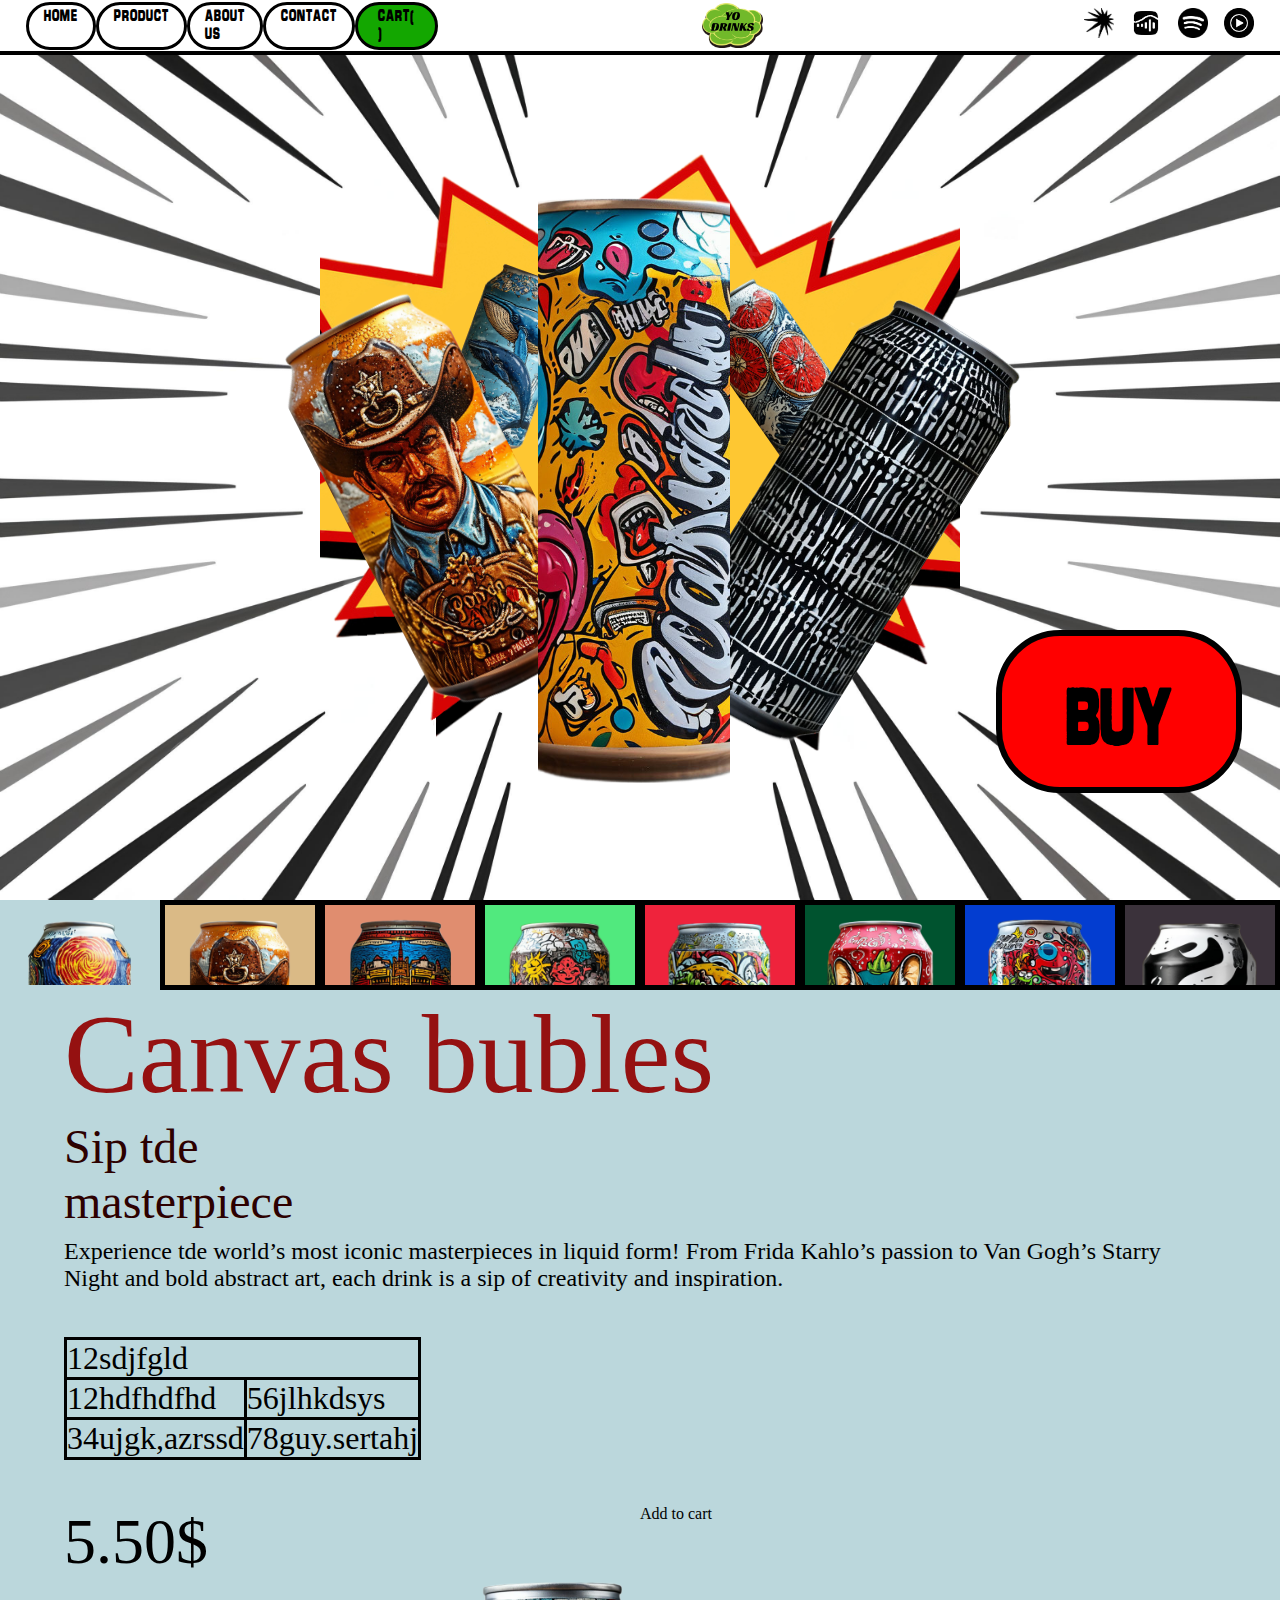
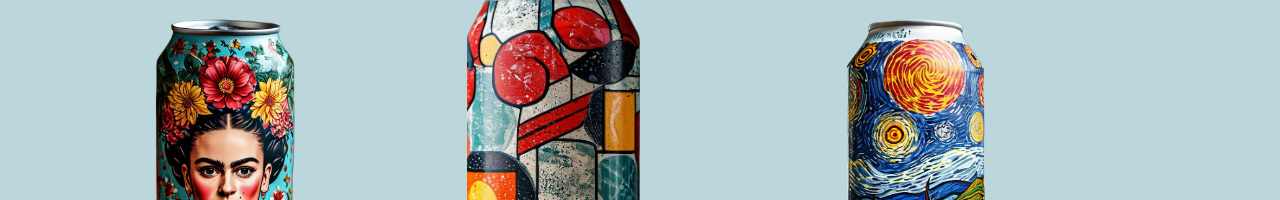
<file: index.html>
<!DOCTYPE html>
<html lang="ru">
<head>
    <meta charset="UTF-8">
    <meta name="viewport" content="width=device-width, initial-scale=1.0">
    <title>Одностраничный лэндинг</title>
    <link rel="stylesheet" href="styles/styles.css">
</head>
<body>
<!-- Navigation -->
<nav class="navbar">
    <div class="navbar-container">
        <div class="menu-items">
            <li class="nav-button"><a href="#">HOME</a></li>
            <li class="nav-button"><a href="#product">PRODUCT</a></li>
            <li class="nav-button"><a href="#">ABOUT US</a></li>
            <li class="nav-button"><a href="#">CONTACT</a></li>
            <li class="cart-button"><a  href="#">CART(
                <span></span>
                )
            </a></li>
        </div>
        <div class="logo">
            <img src="media\Logo1.png">
            </img>
        </div>
        <div class="top-bar-right">
            <ul class="menu vertical medium-horizontal">
                <a class="navbar-item-icon" href="https://music.yandex.ru/artist/8996453"> <img src="icons\yandex-music.png" width="27" > </a>
                <a class="navbar-item-icon" href="https://vk.com/artist/ozu_mtyxnzcwnjeynw"> <img src="icons\VK_Music_Full_Logo (2).png" width="27"></a>
                <a class="navbar-item-icon" href="https://open.spotify.com/artist/4NeKsrLEWMGmd4RbD5xTAP"><img src="icons\Spotify.png" width="27" > </a>
                <a class="navbar-item-icon" href="https://music.youtube.com/channel/UCSpZcGkMwpSpxQisXyns1sQ?si=TWVhRQj5ZHrNOhgM"> <img src="icons\youtube_music.png" width="27" > </a>
            </ul>
        </div>
    </div>
</nav>

    <!-- Экран 1 -->
    <div class="screen1 block-scrolling" id="a1">
        <div class="main">
            <div class="background"><img src="media/background2.jpg"></div>
            <div class="maincans star"></div>
            <div class="maincans maincan"></div>
            <div class="maincans can2"></div>
            <div class="maincans can3"></div>
            <div class="maincans can4"></div>
            <div class="maincans can5"></div>
            <div class="buy">
                <a href="#" class="buttonbuy">
                    <p>BUY</p>
                </a>
            </div>
        </div>
    </div>
    
    <!--  -->

<!-- экран 2-->
    <div class="screen2 block-scrolling" id="a2">
        <p><a name="product"></a></p>
        <section>
            <div class="container">
                <div class="carousel">
                    <input type="radio" name="slides" checked="checked" id="slide-1">
                    <input type="radio" name="slides" id="slide-2">
                    <input type="radio" name="slides" id="slide-3">
                    <input type="radio" name="slides" id="slide-4">
                    <input type="radio" name="slides" id="slide-5">
                    <input type="radio" name="slides" id="slide-6">
                    <input type="radio" name="slides" id="slide-7">
                    <input type="radio" name="slides" id="slide-8">
                    <ul class="carousel__thumbnails">
                        <li>
                            <label for="slide-1"><img src="media/assortipanel1.png" alt=""></label>
                        </li>
                        <li>
                            <label for="slide-2"><img src="media/assortipanel2.png" alt=""></label>
                        </li>
                        <li>
                            <label for="slide-3"><img src="media/assortipanel3.png" alt=""></label>
                        </li>
                        <li>
                            <label for="slide-4"><img src="media/assortipanel4.png" alt=""></label>
                        </li>
                        <li>
                            <label for="slide-5"><img src="media/assortipanel5.png" alt=""></label>
                        </li>
                        <li>
                            <label for="slide-6"><img src="media/assortipanel6.png" alt=""></label>
                        </li>
                        <li>
                            <label for="slide-7"><img src="media/assortipanel7.png" alt=""></label>
                        </li>
                        <li>
                            <label for="slide-8"><img src="media/assortipanel8.png" alt=""></label>
                        </li>
                    </ul>
                    <ul class="carousel__slides">
                        <li class="carousel__slide">
                            <div class="page-1">  
                                <div class="title-1">
                                    <div class="name-1">
                                        <p>Canvas bubles</p>
                                    </div>
                                    <div class="slogan-1">
                                        <p>Sip tde masterpiece</p>
                                    </div>
                                </div>
                                <div class="info">
                                    <div class="specification-1">
                                        <div class="description-1">
                                            <p>Experience tde world’s most iconic masterpieces in liquid form!
                                               From Frida Kahlo’s passion to Van Gogh’s Starry Night and bold 
                                                abstract art, each drink is a sip of creativity and inspiration.</p>
                                        </div>
                                        <div class="composition-1">
                                            <table class="comp-table-1">
                                                <tr>
                                                    <td class="comp-num">12</td>
                                                    <td class="comp-segm">sdjfgld</td>
                                                </tr>
                                                <tr>
                                                    <td class="comp-num">12</td>
                                                    <td class="comp-segm">hdfhdfhd</td>
                                                    <td class="comp-num">56</td>
                                                    <td class="comp-segm">jlhkdsys</td>
                                                </tr>
                                                <tr>
                                                    <td class="comp-num">34</td>
                                                    <td class="comp-segm">ujgk,azrssd</td>
                                                    <td class="comp-num">78</td>
                                                    <td class="comp-segm">guy.sertahj</td>
                                                </tr>
                                            </table>
                                        </div>
                                        <div class="cost-1">
                                            <div class="price">5.50$</div>
                                            <div class="add-to-cart">Add to cart</div>
                                        </div>
                                    </div>
                                    <div class="container-carusel">
                                        <input type="radio" name="slider" id="item-1" checked>
                                        <input type="radio" name="slider" id="item-2">
                                        <input type="radio" name="slider" id="item-3">
                                      <div class="cards">
                                        <label class="card" for="item-1" id="song-1">
                                          <img src='cans\abstract.png' alt="abstract">
                                        </label>
                        
                                        <label class="card" for="item-2" id="song-2">
                                          <img src="cans\VanGoth.png" alt="VanGoth">
                                        </label>
                        
                                        <label class="card" for="item-3" id="song-3">
                                          <img src="cans\FridaKalo.png" alt="FridaKalo">
                                        </label>
                                      </div>
                                    </div>
                                </div>
                            </div>
                        </li>
                        <li class="carousel__slide">
                            <!-- <div class="page-2">  
                                <div class="title-2">
                                    <div class="name-2">
                                        <p>ERAS OF TASTES</p>
                                    </div>
                                    <div class="slogan-2">
                                        <p>Step into history with every sip.</p>
                                    </div>
                                </div>
                                <div class="info">
                                    <div class="specification-2">
                                        <div class="description-2">
                                            <p>"Eras Of Tastes" celebrates iconic times, each 
                                                bottle crafted to embody a bygone era. More than 
                                                a drink - it's a jorney through time in every flavor.</p>
                                        </div>
                                        <div class="composition-2">
                                            <table class="comp-table-2">
                                                <tr>
                                                    <td class="comp-num">12</td>
                                                    <td class="comp-segm">sdjfgld</td>
                                                </tr>
                                                <tr>
                                                    <td class="comp-num">12</td>
                                                    <td class="comp-segm">hdfhdfhd</td>
                                                    <td class="comp-num">56</td>
                                                    <td class="comp-segm">jlhkdsys</td>
                                                </tr>
                                                <tr>
                                                    <td class="comp-num">34</td>
                                                    <td class="comp-segm">ujgk,azrssd</td>
                                                    <td class="comp-num">78</td>
                                                    <td class="comp-segm">guy.sertahj</td>
                                                </tr>
                                            </table>
                                        </div>
                                        <div class="cost-2">
                                            <div class="price">7.50$</div>
                                            <div class="add-to-cart">Add to cart</div>
                                        </div>
                                    </div>
                                    <div class="container-carusel">
                                        <input type="radio" name="slider" id="item-1" checked>
                                        <input type="radio" name="slider" id="item-2">
                                        <input type="radio" name="slider" id="item-3">
                                      <div class="cards">
                                        <label class="card" for="item-1" id="song-1">
                                          <img src='cans\womanXIX.png' alt="abstract">
                                        </label>
                        
                                        <label class="card" for="item-2" id="song-2">
                                          <img src="cans\ManXX.png" alt="VanGoth">
                                        </label>
                        
                                        <label class="card" for="item-3" id="song-3">
                                          <img src="cans\cowboy.png" alt="FridaKalo">
                                        </label>
                                      </div>
                                    </div> 
                                </div>
                            </div>-->
                        </li>
                        <li class="carousel__slide">
                            <!-- <div class="page-1">  
                                <div class="title-1">
                                    <div class="name-1">
                                        <p>Canvas bubles</p>
                                    </div>
                                    <div class="slogan-1">
                                        <p>Sip tde masterpiece</p>
                                    </div>
                                </div>
                                <div class="info-1">
                                    <div class="specification-1">
                                        <div class="description-1">
                                            <p>Experience tde world’s most iconic masterpieces in liquid form!
                                               From Frida Kahlo’s passion to Van Gogh’s Starry Night and bold 
                                                abstract art, each drink is a sip of creativity and inspiration.</p>
                                        </div>
                                        <div class="composition-1">
                                            <table class="comp-table-1">
                                                <tr>
                                                    <td class="comp-num">12</td>
                                                    <td class="comp-segm">sdjfgld</td>
                                                </tr>
                                                <tr>
                                                    <td class="comp-num">12</td>
                                                    <td class="comp-segm">hdfhdfhd</td>
                                                    <td class="comp-num">56</td>
                                                    <td class="comp-segm">jlhkdsys</td>
                                                </tr>
                                                <tr>
                                                    <td class="comp-num">34</td>
                                                    <td class="comp-segm">ujgk,azrssd</td>
                                                    <td class="comp-num">78</td>
                                                    <td class="comp-segm">guy.sertahj</td>
                                                </tr>
                                            </table>
                                        </div>
                                        <div class="cost-1">
                                            <div class="price">5.50$</div>
                                            <div class="add-to-cart">Add to cart</div>
                                        </div>
                                    </div>
                                    <div class="container-carusel">
                                        <input type="radio" name="slider" id="item-1" checked>
                                        <input type="radio" name="slider" id="item-2">
                                        <input type="radio" name="slider" id="item-3">
                                      <div class="cards">
                                        <label class="card" for="item-1" id="song-1">
                                          <img src='cans\abstract.png' alt="abstract">
                                        </label>
                        
                                        <label class="card" for="item-2" id="song-2">
                                          <img src="cans\VanGoth.png" alt="VanGoth">
                                        </label>
                        
                                        <label class="card" for="item-3" id="song-3">
                                          <img src="cans\FridaKalo.png" alt="FridaKalo">
                                        </label>
                                      </div>
                                    </div>
                                </div>
                            </div> -->
                        </li>
                        <li class="carousel__slide">
                            <!-- <div class="page-1">  
                                <div class="title-1">
                                    <div class="name-1">
                                        <p>Canvas bubles</p>
                                    </div>
                                    <div class="slogan-1">
                                        <p>Sip tde masterpiece</p>
                                    </div>
                                </div>
                                <div class="info-1">
                                    <div class="specification-1">
                                        <div class="description-1">
                                            <p>Experience tde world’s most iconic masterpieces in liquid form!
                                               From Frida Kahlo’s passion to Van Gogh’s Starry Night and bold 
                                                abstract art, each drink is a sip of creativity and inspiration.</p>
                                        </div>
                                        <div class="composition-1">
                                            <table class="comp-table-1">
                                                <tr>
                                                    <td class="comp-num">12</td>
                                                    <td class="comp-segm">sdjfgld</td>
                                                </tr>
                                                <tr>
                                                    <td class="comp-num">12</td>
                                                    <td class="comp-segm">hdfhdfhd</td>
                                                    <td class="comp-num">56</td>
                                                    <td class="comp-segm">jlhkdsys</td>
                                                </tr>
                                                <tr>
                                                    <td class="comp-num">34</td>
                                                    <td class="comp-segm">ujgk,azrssd</td>
                                                    <td class="comp-num">78</td>
                                                    <td class="comp-segm">guy.sertahj</td>
                                                </tr>
                                            </table>
                                        </div>
                                        <div class="cost-1">
                                            <div class="price">5.50$</div>
                                            <div class="add-to-cart">Add to cart</div>
                                        </div>
                                    </div>
                                    <div class="container-carusel">
                                        <input type="radio" name="slider" id="item-1" checked>
                                        <input type="radio" name="slider" id="item-2">
                                        <input type="radio" name="slider" id="item-3">
                                      <div class="cards">
                                        <label class="card" for="item-1" id="song-1">
                                          <img src='cans\abstract.png' alt="abstract">
                                        </label>
                        
                                        <label class="card" for="item-2" id="song-2">
                                          <img src="cans\VanGoth.png" alt="VanGoth">
                                        </label>
                        
                                        <label class="card" for="item-3" id="song-3">
                                          <img src="cans\FridaKalo.png" alt="FridaKalo">
                                        </label>
                                      </div>
                                    </div>
                                </div>
                            </div> -->
                        </li>
                        <li class="carousel__slide">
                            <!-- <div class="page-1">  
                                <div class="title-1">
                                    <div class="name-1">
                                        <p>Canvas bubles</p>
                                    </div>
                                    <div class="slogan-1">
                                        <p>Sip tde masterpiece</p>
                                    </div>
                                </div>
                                <div class="info-1">
                                    <div class="specification-1">
                                        <div class="description-1">
                                            <p>Experience tde world’s most iconic masterpieces in liquid form!
                                               From Frida Kahlo’s passion to Van Gogh’s Starry Night and bold 
                                                abstract art, each drink is a sip of creativity and inspiration.</p>
                                        </div>
                                        <div class="composition-1">
                                            <table class="comp-table-1">
                                                <tr>
                                                    <td class="comp-num">12</td>
                                                    <td class="comp-segm">sdjfgld</td>
                                                </tr>
                                                <tr>
                                                    <td class="comp-num">12</td>
                                                    <td class="comp-segm">hdfhdfhd</td>
                                                    <td class="comp-num">56</td>
                                                    <td class="comp-segm">jlhkdsys</td>
                                                </tr>
                                                <tr>
                                                    <td class="comp-num">34</td>
                                                    <td class="comp-segm">ujgk,azrssd</td>
                                                    <td class="comp-num">78</td>
                                                    <td class="comp-segm">guy.sertahj</td>
                                                </tr>
                                            </table>
                                        </div>
                                        <div class="cost-1">
                                            <div class="price">5.50$</div>
                                            <div class="add-to-cart">Add to cart</div>
                                        </div>
                                    </div>
                                    <div class="container-carusel">
                                        <input type="radio" name="slider" id="item-1" checked>
                                        <input type="radio" name="slider" id="item-2">
                                        <input type="radio" name="slider" id="item-3">
                                      <div class="cards">
                                        <label class="card" for="item-1" id="song-1">
                                          <img src='cans\abstract.png' alt="abstract">
                                        </label>
                        
                                        <label class="card" for="item-2" id="song-2">
                                          <img src="cans\VanGoth.png" alt="VanGoth">
                                        </label>
                        
                                        <label class="card" for="item-3" id="song-3">
                                          <img src="cans\FridaKalo.png" alt="FridaKalo">
                                        </label>
                                      </div>
                                    </div>
                                </div>
                            </div> -->
                        </li>
                        <li class="carousel__slide">
                            <!-- <div class="page-1">  
                                <div class="title-1">
                                    <div class="name-1">
                                        <p>Canvas bubles</p>
                                    </div>
                                    <div class="slogan-1">
                                        <p>Sip tde masterpiece</p>
                                    </div>
                                </div>
                                <div class="info-1">
                                    <div class="specification-1">
                                        <div class="description-1">
                                            <p>Experience tde world’s most iconic masterpieces in liquid form!
                                               From Frida Kahlo’s passion to Van Gogh’s Starry Night and bold 
                                                abstract art, each drink is a sip of creativity and inspiration.</p>
                                        </div>
                                        <div class="composition-1">
                                            <table class="comp-table-1">
                                                <tr>
                                                    <td class="comp-num">12</td>
                                                    <td class="comp-segm">sdjfgld</td>
                                                </tr>
                                                <tr>
                                                    <td class="comp-num">12</td>
                                                    <td class="comp-segm">hdfhdfhd</td>
                                                    <td class="comp-num">56</td>
                                                    <td class="comp-segm">jlhkdsys</td>
                                                </tr>
                                                <tr>
                                                    <td class="comp-num">34</td>
                                                    <td class="comp-segm">ujgk,azrssd</td>
                                                    <td class="comp-num">78</td>
                                                    <td class="comp-segm">guy.sertahj</td>
                                                </tr>
                                            </table>
                                        </div>
                                        <div class="cost-1">
                                            <div class="price">5.50$</div>
                                            <div class="add-to-cart">Add to cart</div>
                                        </div>
                                    </div>
                                    <div class="container-carusel">
                                        <input type="radio" name="slider" id="item-1" checked>
                                        <input type="radio" name="slider" id="item-2">
                                        <input type="radio" name="slider" id="item-3">
                                      <div class="cards">
                                        <label class="card" for="item-1" id="song-1">
                                          <img src='cans\abstract.png' alt="abstract">
                                        </label>
                        
                                        <label class="card" for="item-2" id="song-2">
                                          <img src="cans\VanGoth.png" alt="VanGoth">
                                        </label>
                        
                                        <label class="card" for="item-3" id="song-3">
                                          <img src="cans\FridaKalo.png" alt="FridaKalo">
                                        </label>
                                      </div>
                                    </div>
                                </div>
                            </div> -->
                        </li>
                        <li class="carousel__slide">
                            <!-- <div class="page-1">  
                                <div class="title-1">
                                    <div class="name-1">
                                        <p>Canvas bubles</p>
                                    </div>
                                    <div class="slogan-1">
                                        <p>Sip tde masterpiece</p>
                                    </div>
                                </div>
                                <div class="info-1">
                                    <div class="specification-1">
                                        <div class="description-1">
                                            <p>Experience tde world’s most iconic masterpieces in liquid form!
                                               From Frida Kahlo’s passion to Van Gogh’s Starry Night and bold 
                                                abstract art, each drink is a sip of creativity and inspiration.</p>
                                        </div>
                                        <div class="composition-1">
                                            <table class="comp-table-1">
                                                <tr>
                                                    <td class="comp-num">12</td>
                                                    <td class="comp-segm">sdjfgld</td>
                                                </tr>
                                                <tr>
                                                    <td class="comp-num">12</td>
                                                    <td class="comp-segm">hdfhdfhd</td>
                                                    <td class="comp-num">56</td>
                                                    <td class="comp-segm">jlhkdsys</td>
                                                </tr>
                                                <tr>
                                                    <td class="comp-num">34</td>
                                                    <td class="comp-segm">ujgk,azrssd</td>
                                                    <td class="comp-num">78</td>
                                                    <td class="comp-segm">guy.sertahj</td>
                                                </tr>
                                            </table>
                                        </div>
                                        <div class="cost-1">
                                            <div class="price">5.50$</div>
                                            <div class="add-to-cart">Add to cart</div>
                                        </div>
                                    </div>
                                    <div class="container-carusel">
                                        <input type="radio" name="slider" id="item-1" checked>
                                        <input type="radio" name="slider" id="item-2">
                                        <input type="radio" name="slider" id="item-3">
                                      <div class="cards">
                                        <label class="card" for="item-1" id="song-1">
                                          <img src='cans\abstract.png' alt="abstract">
                                        </label>
                        
                                        <label class="card" for="item-2" id="song-2">
                                          <img src="cans\VanGoth.png" alt="VanGoth">
                                        </label>
                        
                                        <label class="card" for="item-3" id="song-3">
                                          <img src="cans\FridaKalo.png" alt="FridaKalo">
                                        </label>
                                      </div>
                                    </div>
                                </div>
                            </div> -->
                        </li>
                        <li class="carousel__slide">
                            <!-- <div class="page-1">  
                                <div class="title-1">
                                    <div class="name-1">
                                        <p>Canvas bubles</p>
                                    </div>
                                    <div class="slogan-1">
                                        <p>Sip tde masterpiece</p>
                                    </div>
                                </div>
                                <div class="info-1">
                                    <div class="specification-1">
                                        <div class="description-1">
                                            <p>Experience tde world’s most iconic masterpieces in liquid form!
                                               From Frida Kahlo’s passion to Van Gogh’s Starry Night and bold 
                                                abstract art, each drink is a sip of creativity and inspiration.</p>
                                        </div>
                                        <div class="composition-1">
                                            <table class="comp-table-1">
                                                <tr>
                                                    <td class="comp-num">12</td>
                                                    <td class="comp-segm">sdjfgld</td>
                                                </tr>
                                                <tr>
                                                    <td class="comp-num">12</td>
                                                    <td class="comp-segm">hdfhdfhd</td>
                                                    <td class="comp-num">56</td>
                                                    <td class="comp-segm">jlhkdsys</td>
                                                </tr>
                                                <tr>
                                                    <td class="comp-num">34</td>
                                                    <td class="comp-segm">ujgk,azrssd</td>
                                                    <td class="comp-num">78</td>
                                                    <td class="comp-segm">guy.sertahj</td>
                                                </tr>
                                            </table>
                                        </div>
                                        <div class="cost-1">
                                            <div class="price">5.50$</div>
                                            <div class="add-to-cart">Add to cart</div>
                                        </div>
                                    </div>
                                    <div class="container-carusel">
                                        <input type="radio" name="slider" id="item-1" checked>
                                        <input type="radio" name="slider" id="item-2">
                                        <input type="radio" name="slider" id="item-3">
                                      <div class="cards">
                                        <label class="card" for="item-1" id="song-1">
                                          <img src='cans\abstract.png' alt="abstract">
                                        </label>
                        
                                        <label class="card" for="item-2" id="song-2">
                                          <img src="cans\VanGoth.png" alt="VanGoth">
                                        </label>
                        
                                        <label class="card" for="item-3" id="song-3">
                                          <img src="cans\FridaKalo.png" alt="FridaKalo">
                                        </label>
                                      </div>
                                    </div>
                                </div>
                            </div> -->
                        </li>
                    </ul>    
                    
                </div>
            </div>
        </section>
    </div>

<script src="script.js"></script>
</body>
</html>
</file>
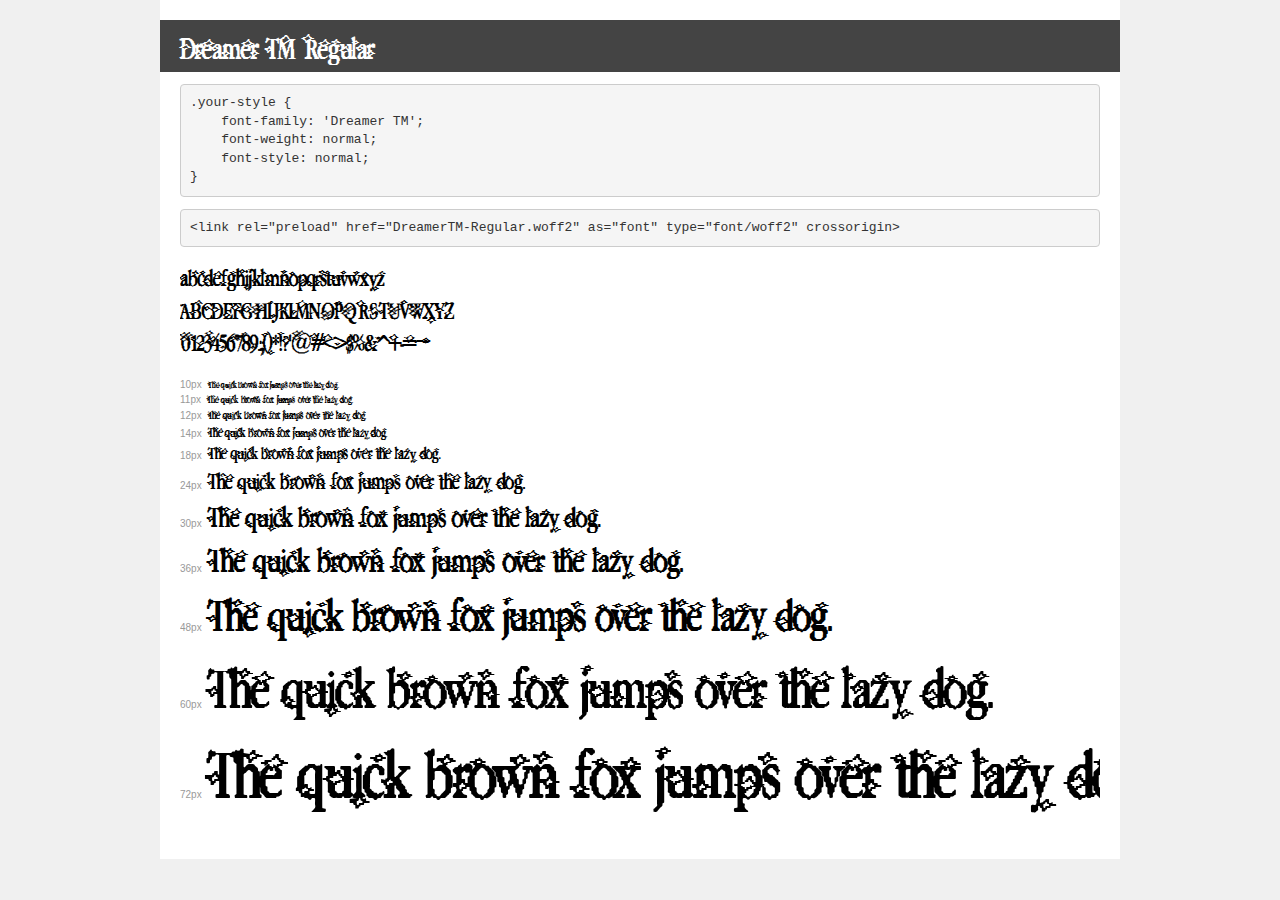
<file: fonts/dreamerTM/demo.html>
<!DOCTYPE html>
<html lang="en">
<head>
    <meta charset="utf-8">
    <meta http-equiv="X-UA-Compatible" content="IE=edge">
    <meta name="viewport" content="width=device-width, initial-scale=1">
    <meta name="robots" content="noindex, noarchive">
    <meta name="format-detection" content="telephone=no">
    <title>Transfonter demo</title>
    <link href="stylesheet.css" rel="stylesheet">
    <style>
        /*
        http://meyerweb.com/eric/tools/css/reset/
        v2.0 | 20110126
        License: none (public domain)
        */
        html, body, div, span, applet, object, iframe,
        h1, h2, h3, h4, h5, h6, p, blockquote, pre,
        a, abbr, acronym, address, big, cite, code,
        del, dfn, em, img, ins, kbd, q, s, samp,
        small, strike, strong, sub, sup, tt, var,
        b, u, i, center,
        dl, dt, dd, ol, ul, li,
        fieldset, form, label, legend,
        table, caption, tbody, tfoot, thead, tr, th, td,
        article, aside, canvas, details, embed,
        figure, figcaption, footer, header, hgroup,
        menu, nav, output, ruby, section, summary,
        time, mark, audio, video {
            margin: 0;
            padding: 0;
            border: 0;
            font-size: 100%;
            font: inherit;
            vertical-align: baseline;
        }
        /* HTML5 display-role reset for older browsers */
        article, aside, details, figcaption, figure,
        footer, header, hgroup, menu, nav, section {
            display: block;
        }
        body {
            line-height: 1;
        }
        ol, ul {
            list-style: none;
        }
        blockquote, q {
            quotes: none;
        }
        blockquote:before, blockquote:after,
        q:before, q:after {
            content: '';
            content: none;
        }
        table {
            border-collapse: collapse;
            border-spacing: 0;
        }
        /* demo styles */
        body {
            background: #f0f0f0;
            color: #000;
        }
        .page {
            background: #fff;
            width: 920px;
            margin: 0 auto;
            padding: 20px 20px 0 20px;
            overflow: hidden;
        }
        .font-container {
            overflow-x: auto;
            overflow-y: hidden;
            margin-bottom: 40px;
            line-height: 1.3;
            white-space: nowrap;
            padding-bottom: 5px;
        }
        h1 {
            position: relative;
            background: #444;
            font-size: 32px;
            color: #fff;
            padding: 10px 20px;
            margin: 0 -20px 12px -20px;
        }
        .letters {
            font-size: 25px;
            margin-bottom: 20px;
        }
        .s10:before {
            content: '10px';
        }
        .s11:before {
            content: '11px';
        }
        .s12:before {
            content: '12px';
        }
        .s14:before {
            content: '14px';
        }
        .s18:before {
            content: '18px';
        }
        .s24:before {
            content: '24px';
        }
        .s30:before {
            content: '30px';
        }
        .s36:before {
            content: '36px';
        }
        .s48:before {
            content: '48px';
        }
        .s60:before {
            content: '60px';
        }
        .s72:before {
            content: '72px';
        }
        .s10:before, .s11:before, .s12:before, .s14:before,
        .s18:before, .s24:before, .s30:before, .s36:before,
        .s48:before, .s60:before, .s72:before {
            font-family: Arial, sans-serif;
            font-size: 10px;
            font-weight: normal;
            font-style: normal;
            color: #999;
            padding-right: 6px;
        }
        pre {
            display: block;
            padding: 9px;
            margin: 0 0 12px;
            font-family: Monaco, Menlo, Consolas, "Courier New", monospace;
            font-size: 13px;
            line-height: 1.428571429;
            color: #333;
            font-weight: normal;
            font-style: normal;
            background-color: #f5f5f5;
            border: 1px solid #ccc;
            overflow-x: auto;
            border-radius: 4px;
        }
        /* responsive */
        @media (max-width: 959px) {
            .page {
                width: auto;
                margin: 0;
            }
        }
    </style>
</head>
<body>
<div class="page">
    <div class="demo">
        <h1 style="font-family: 'Dreamer TM'; font-weight: normal; font-style: normal;">Dreamer TM Regular</h1>
        <pre title="Usage">.your-style {
    font-family: 'Dreamer TM';
    font-weight: normal;
    font-style: normal;
}</pre>
        <pre title="Preload (optional)">
&lt;link rel=&quot;preload&quot; href=&quot;DreamerTM-Regular.woff2&quot; as=&quot;font&quot; type=&quot;font/woff2&quot; crossorigin&gt;</pre>
        <div class="font-container" style="font-family: 'Dreamer TM'; font-weight: normal; font-style: normal;">
            <p class="letters">
                abcdefghijklmnopqrstuvwxyz<br>
ABCDEFGHIJKLMNOPQRSTUVWXYZ<br>
                0123456789.:,;()*!?'@#&lt;&gt;$%&^+-=~
            </p>
            <p class="s10" style="font-size: 10px;">The quick brown fox jumps over the lazy dog.</p>
            <p class="s11" style="font-size: 11px;">The quick brown fox jumps over the lazy dog.</p>
            <p class="s12" style="font-size: 12px;">The quick brown fox jumps over the lazy dog.</p>
            <p class="s14" style="font-size: 14px;">The quick brown fox jumps over the lazy dog.</p>
            <p class="s18" style="font-size: 18px;">The quick brown fox jumps over the lazy dog.</p>
            <p class="s24" style="font-size: 24px;">The quick brown fox jumps over the lazy dog.</p>
            <p class="s30" style="font-size: 30px;">The quick brown fox jumps over the lazy dog.</p>
            <p class="s36" style="font-size: 36px;">The quick brown fox jumps over the lazy dog.</p>
            <p class="s48" style="font-size: 48px;">The quick brown fox jumps over the lazy dog.</p>
            <p class="s60" style="font-size: 60px;">The quick brown fox jumps over the lazy dog.</p>
            <p class="s72" style="font-size: 72px;">The quick brown fox jumps over the lazy dog.</p>
        </div>
    </div>

</div>
</body>
</html>
</file>
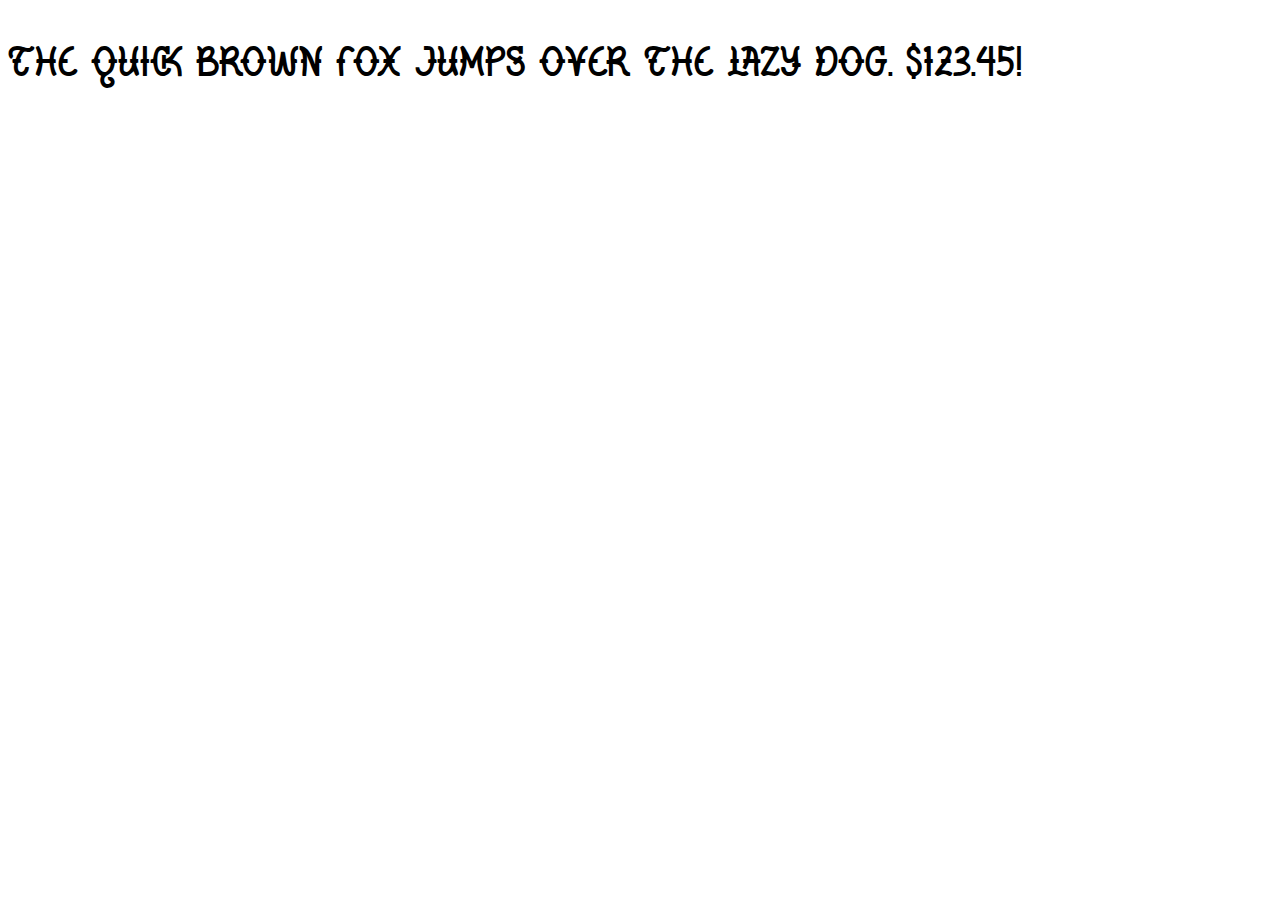
<file: fonts/TF Wasted Growth/WEB/TF Wasted Growth Blur.html>
<!DOCTYPE html PUBLIC "-//W3C//DTD XHTML 1.0 Strict//EN" "http://www.w3.org/TR/xhtml1/DTD/xhtml1-strict.dtd">
<html lang="en" xml:lang="en" xmlns="http://www.w3.org/1999/xhtml">
<head>
<meta content="text/html; charset=utf-8" http-equiv="content-type"/>
<meta content="en-us" http-equiv="Content-Language"/>
<title>TF Wasted Growth Blur - Web Font Specimen</title>
<link rel="stylesheet" type="text/css" media="screen" href="TF Wasted Growth Blur.css" />
<style type="text/css" media="screen">
body { font-size: 42px; font-family: "TFWastedGrowthBlur", Georgia; }
</style>
</head>
<body>
<p contenteditable="true">The quick brown fox jumps over the lazy dog. $123.45!</p>
</body>
</html>
</file>
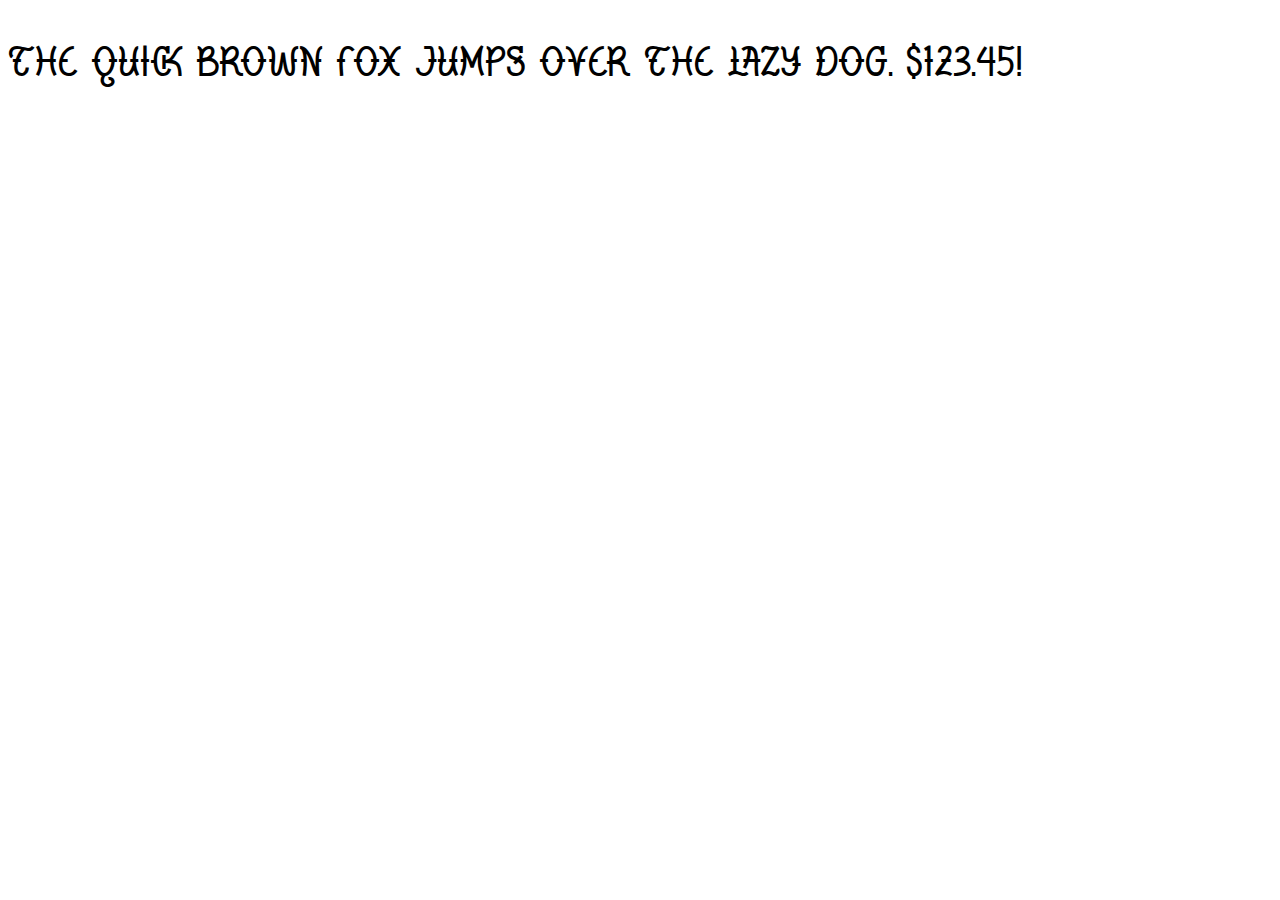
<file: fonts/TF Wasted Growth/WEB/TF Wasted Growth.html>
<!DOCTYPE html PUBLIC "-//W3C//DTD XHTML 1.0 Strict//EN" "http://www.w3.org/TR/xhtml1/DTD/xhtml1-strict.dtd">
<html lang="en" xml:lang="en" xmlns="http://www.w3.org/1999/xhtml">
<head>
<meta content="text/html; charset=utf-8" http-equiv="content-type"/>
<meta content="en-us" http-equiv="Content-Language"/>
<title>TF Wasted Growth Regular - Web Font Specimen</title>
<link rel="stylesheet" type="text/css" media="screen" href="TF Wasted Growth.css" />
<style type="text/css" media="screen">
body { font-size: 42px; font-family: "TFWastedGrowth", Georgia; }
</style>
</head>
<body>
<p contenteditable="true">The quick brown fox jumps over the lazy dog. $123.45!</p>
</body>
</html>
</file>
<file: styles/styles.css>
*,
*::after,
*::before{
    box-sizing: border-box;
    padding: 0;
    margin: 0;
}

@font-face {
    font-family: "CrustAce"; 
    src: url("CrustAce.otf"); 
    font-family: "GordQuick"; 
    src: url("gordqucikblack-p7erv.otf") ; 
    font-family: "Acid"; 
    src: url("acid-tm.otf");
}

@font-face {
    font-family: "CrustAce"; 
    src: url("CrustAce.otf");

    font-family: "GordQuick"; 
    src: url("gordqucikblack-p7erv.otf") ; 

    font-family: "Acid"; 
    src: url("acid-tm.otf");
    
    font-family: 'Noteable';
    src: local("Noteable")
         url('Noteable - Personal Use.ttf');
    
    font-family: "CrustAce";
    src: local("FT CrustAce - FREE"), 
         local("CRUSTACE"), 
         url("CrustAce.otf") format("otf");
}

body {
    width: 100vw;
    position: relative;
    margin: 0;
}
.navbar input[type="checkbox"],
.navbar .hamburger-lines{
    display: none;
}


.navbar{
    background: #fff;
    border-bottom: 4px solid black;
    font-family: "Acid";
    height: 55px;
    position: absolute;
    top: 0;
    color: #000;
    letter-spacing: 1px;
    width: 100%;
    z-index: 999;
}

.navbar a{
    /* margin: 3px 15px 3px 15px; */
    color: #000;
    text-decoration: none;
    font-weight: 500;
    font-size: 100%;
    margin-bottom: 0;
}

.navbar-container{
    align-items: center;
    display: flex;
    flex: space-between;
    justify-content: space-between;
    height: 100%;
    margin: 0pt 2% 0pt 2%;
    max-width: 100%;
}

.menu-items{
    width: 30%;
    display: flex;
    justify-content: space-between;
}

.menu-items {
    list-style: none;
    display: flex;
}

.nav-button{
    background-color: #fff;
    color: black;
    padding: 3px 15px; 
    border: 3px solid black;
    border-radius: 45px;
    transition: background-color 0.3s ease, color 0.3s ease;
}

.nav-button:hover{
    background-color: #fbff00; 
}

.cart-button{
    background-color: rgb(19, 167, 0);
    color: black;
    padding: 3px 20px; 
    border: 3px solid black;
    border-radius: 45px;
    transition: background-color 0.3s ease, color 0.3s ease;
}

.cart-button:hover{
    background-color: rgb(0, 0, 0);
    color: #fff
}

.cart-button a:hover{
    color: #fff;
}

.logo{
    height: 90%;
}

.logo img{
    height: 100%;
}

.navbar-item-icon{
    padding-left: 1vw ;
}

.navbar-item-icon img {
    width: 30px;
    filter: brightness(0%);
    transition: all 0.3s ease-in-out;
  }
  
.navbar-item-icon img:hover {
    filter: brightness(100%);;
    transform: scale(1.3);
  }

/*_____________________________________*/

.screen1{
    height: 100vh;
    width: 100vw;
}
.main {
    /* position: absolute; */
    height: 100%;
    width: 100%;
    margin: 0;
    padding: 0;
    background-position: center;
}

.background{
    width: 100%;
    height: 100%;
}

.background img{
    width: 100vw;
    height: 100vh;
}

.maincans {
    position: absolute;
    background-size: cover;
    background-position: center;
}

.star {
    align-content: center;
    height: 70vh;
    width: 50vw;
    left: 25vw;
    top:15vh ;
    background-image: url('star.png'); 
    z-index: 1;
}

.star img{
    height: 100%;
    width: 100%;
}

.maincan {
    height: 65vh;
    width: 15vw;
    top: 22vh;
    left: 42vw;
    background-image: url('Stickers.png'); 
    z-index: 10;
}

.can2 {
    height: 45vh;
    width: 20vh;
    top: 33vh;
    left: 27vw;
    background-image: url('cowboy.png'); 
    transform: rotate(-27deg);
    z-index: 9;
}

.can3 {
    height: 50vh;
    width: 20vh;
    top:  33vh;
    right: 27vw;
    background-image: url('ornament.png'); 
    transform: rotate(32deg);
    z-index: 8;
}

.can4 { 
    height: 20vh;
    width: 10vh;
    top: 31vh;
    right: 36vw;
    background-image: url('grapefruit.png'); 
    transform: rotate(-35deg);
    z-index: 7;
}

.can5 {
    height: 20vh;
    width: 10vh;
    top: 30vh;
    left: 36vw;
    background-image: url('whale.png'); 
    transform: rotate(20deg);
    z-index: 6;
}

.buy{
    border: 6px solid #000;
    border-radius: 5vw;
    background-color: red;
    position: absolute;
    top: 70vh;
    right: 3vw;    
    text-decoration: none;
    /* padding: 2vh 5vw 2vh 5vw; */
}

.buy a{

    text-decoration: none;
}

.buy p{
    font-family: 'Acid';
    font-size: 500%;
    color: #000;
    margin-top: 3vh;    
    padding: 2vh 5vw 2vh 5vw;
}
.buttonbuy{
    background: transparent;
    border: none;

}

/* Секции (экраны) */

.screen2{
    height: 100vh;
}

@mixin aspect-ratio($width, $height) {
    position: relative;
      
    &:before {
      display: block;
      content: "";
      width: 100%;
      padding-top: ($height / $width) * 100%;
    }
      
    > img {
          position: absolute;
          top: 0;
          left: 0;
          right: 0;
          bottom: 0;
          width: 100%;
          height: 100%;
    }
  }
  
  section {
      background: #F4F4F4;
      height: 100%;
  }
  
  .container {
      max-width: 100vw;
      max-height: 100vh;
      margin: 0 auto;
  }
  
  .carousel {
      display: block;
      position: relative;
      
      > input {
          clip: rect(1px, 1px, 1px, 1px);
          clip-path: inset(50%);
          height: 1px;
          width: 1px;
          margin: -1px;
          overflow: hidden;
          padding: 0;
          position: absolute;
          
          &:nth-of-type(8):checked ~ .carousel__slides .carousel__slide:first-of-type { margin-left: -700%; }
          &:nth-of-type(7):checked ~ .carousel__slides .carousel__slide:first-of-type { margin-left: -600%; }
          &:nth-of-type(6):checked ~ .carousel__slides .carousel__slide:first-of-type { margin-left: -500%; }
          &:nth-of-type(5):checked ~ .carousel__slides .carousel__slide:first-of-type { margin-left: -400%; }
          &:nth-of-type(4):checked ~ .carousel__slides .carousel__slide:first-of-type { margin-left: -300%; }
          &:nth-of-type(3):checked ~ .carousel__slides .carousel__slide:first-of-type { margin-left: -200%; }
          &:nth-of-type(2):checked ~ .carousel__slides .carousel__slide:first-of-type { margin-left: -100%; }
          &:nth-of-type(1):checked ~ .carousel__slides .carousel__slide:first-of-type { margin-left: 0%; }
          
          &:nth-of-type(1):checked ~ .carousel__thumbnails li:nth-of-type(1) { box-shadow: 0px 0px 0px 5px #BBD7DC; }
          &:nth-of-type(2):checked ~ .carousel__thumbnails li:nth-of-type(2) { box-shadow: 0px 0px 0px 5px #DABA86; }
          &:nth-of-type(3):checked ~ .carousel__thumbnails li:nth-of-type(3) { box-shadow: 0px 0px 0px 5px #E08D6F; }
          &:nth-of-type(4):checked ~ .carousel__thumbnails li:nth-of-type(4) { box-shadow: 0px 0px 0px 5px #51E97E; }
          &:nth-of-type(5):checked ~ .carousel__thumbnails li:nth-of-type(5) { box-shadow: 0px 0px 0px 5px #EF233C; }
          &:nth-of-type(6):checked ~ .carousel__thumbnails li:nth-of-type(6) { box-shadow: 0px 0px 0px 5px #00532F; }
          &:nth-of-type(7):checked ~ .carousel__thumbnails li:nth-of-type(7) { box-shadow: 0px 0px 0px 5px #033DD0; }
          &:nth-of-type(8):checked ~ .carousel__thumbnails li:nth-of-type(8) { box-shadow: 0px 0px 0px 5px #3B323B; }
      }
  }
    .carousel__thumbnails {
      list-style: none;
      margin: 0 ;
      
      display: flex;
      height: 10vh;
      width: 100vw;

      li {  
          margin: 5px;      
          flex: 1 1 auto;
          max-width: calc(100vw / 8);  
          transition: all 100ms ease-in-out;
          box-shadow: 0px 0px 0px 5px rgba(0,0,0,1);
      }
      
      label {
          @include aspect-ratio(1,1);
                    
          &:hover,
          &:focus {
              cursor: pointer;
              
              img {
                  transition: all 100ms ease-in-out;
              }
          }
      }
      
      img {

          display: block;
          width: 100%;
          height: 100%;
          object-fit: cover;
      }
  }

  .carousel__slides {
      position: relative;
      z-index: 1;
      padding: 0;
      margin: 0;
      overflow: hidden;
      white-space: nowrap;
      box-sizing: border-box;
      display: flex;
  }
  
  .carousel__slide {
      position: relative;
      display: block;
      flex: 1 0 100%;
      width: 100%;
      height: 90vh;
      overflow: hidden;
      transition: all 300ms ease-out;
      vertical-align: top;
      box-sizing: border-box;
      white-space: normal;
      
      figure {
          display: flex;
          margin: 0;
      }
      
      div {
          @include aspect-ratio(3, 2);
          width: 100%;
      }
      
      
      figcaption {
          align-self: flex-end;
          padding: 20px 20px 0 20px;
          flex: 0 0 auto;
          width: 25%;
          min-width: 150px;
      }
      
      .credit {
          margin-top: 1rem;
          color: rgba(0, 0, 0, 0.5);
          display: block;        
      }
      
      /* &.scrollable {
          overflow-y: scroll;
      } */
  }
  
.info-{
    display: flex;
}

.page-1{
    padding: 0 5%;
    background-color: #BBD7DC;
    height: 90vh;
}

.name-1{
    width: 100vw;
    position: relative;
    }
.name-1 p{
    color: #951111;
    font-family: 'CrustAce';
    font-size: 7em;
    margin: 0;
}
.slogan-1{
    display:inline;
    margin: 1vh 0 0 0;
    
}

.slogan-1 p{
    color: #2D0000;
    font-family: 'Noteable';
    font-size: 3em;
    margin: 0;
    width: 25vw;
}

.specification-1{
    width: 25%;
}


.description-1{
    margin: 0;
    font-family: 'Noteable';
    font-size: 1.5em;
}

.description-1 p{
    margin: 1vh 0 ;
}

.comp-table-1{
    width: 15vw;
    border-collapse: collapse;
    margin: 5vh 0 ;
    border: 3px solid #000;
    font-family: 'Noteable';
    font-size: 2em;
}

.comp-table-1 tr{
    height: 3vh;
    border: 3px solid #000;
}


.comp-table-1 p{
    font-weight: normal;
    margin: 0;
}

.comp-num{
    align-items: center;
    border-left: 3px solid #000;
    width: 12%;
}

.comp-segm{
    width: 38%;
}

.cost-1{
    display: flex;
    font-family: 'Noteable';
    /* width: 20vw; */
}

.price{
    width: 15vw;
    font-size: 4em;
} 

.add-to-cart{
    width: 15vw;
}

.container-carusel {
  right: 5vw;
  width: 40vw;
  transform-style: flat;
  display: flex;
  justify-content: center;
  flex-direction: column;
  align-items: center;
}

input[type=radio] {
  display: none;
}

.cards {
  position: relative;
  width: 50%;
  height: 50%;
}

.card {
  position: absolute;
  width: 30%;
  /* height: 100%; */
  left: 0;
  right: 0;
  margin: auto;
  transition: transform .4s ease;
  cursor: pointer;
}

.card img {
  width: 50%;
  height: 50%; 
  object-fit: cover;
}

#item-1:checked ~ .cards #song-3, 
#item-2:checked ~ .cards #song-1, 
#item-3:checked ~ .cards #song-2 {
  transform: translatex(-100%) scale(.8);
  opacity: 1;
  z-index: 0;
}

#item-1:checked ~ .cards #song-2, 
#item-2:checked ~ .cards #song-3, 
#item-3:checked ~ .cards #song-1 {
  transform: translatex(100%) scale(.8);
  opacity: 1;
  z-index: 0;
}

#item-1:checked ~ .cards #song-1, 
#item-2:checked ~ .cards #song-2, 
#item-3:checked ~ .cards #song-3 {
  transform: translatex(0) scale(1);
  opacity: 1;
  z-index: 1;
  
}

/* .page-1{
    padding: 0 5%;
    background-color: #BBD7DC;
    height: 90vh;
}

.name-1{
    width: 100vw;
    position: relative;
    }
.name-1 p{
    color: #951111;
    font-family: 'CrustAce';
    font-size: 7em;
    margin: 0;
}
.slogan-2{
    display:inline;
    margin: 1vh 0 0 0;
    
}

.slogan-2 p{
    color: #2D0000;
    font-family: 'Noteable';
    font-size: 3em;
    margin: 0;
    width: 25vw;
}

.specification-2{
    width: 25%;
}


.description-2{
    margin: 0;
    font-family: 'Noteable';
    font-size: 1.5em;
}

.description-2 p{
    margin: 1vh 0 ;
}

.comp-table-2{
    width: 15vw;
    border-collapse: collapse;
    margin: 5vh 0 ;
    border: 3px solid #000;
    font-family: 'Noteable';
    font-size: 2em;
}

.comp-table-2 tr{
    height: 3vh;
    border: 3px solid #000;
}


.comp-table-2 p{
    font-weight: normal;
    margin: 0;
}

.cost-2{
    display: flex;
    font-family: 'Noteable';
    
} */
</file>
<file: fonts/dreamerTM/stylesheet.css>
@font-face {
    font-family: 'Dreamer TM';
    src: url('DreamerTM-Regular.eot');
    src: local('Dreamer TM Regular'), local('DreamerTM-Regular'),
        url('DreamerTM-Regular.eot?#iefix') format('embedded-opentype'),
        url('DreamerTM-Regular.woff2') format('woff2'),
        url('DreamerTM-Regular.woff') format('woff'),
        url('DreamerTM-Regular.ttf') format('truetype');
    font-weight: normal;
    font-style: normal;
    font-display: swap;
}
</file>
<file: fonts/TF Wasted Growth/WEB/TF Wasted Growth Blur.css>
/* Webfont: TFWastedGrowth-Blur */@font-face {
    font-family: 'TFWastedGrowthBlur';
    src: url('TF Wasted Growth Blur.eot'); /* IE9 Compat Modes */
    src: url('TF Wasted Growth Blur.eot?#iefix') format('embedded-opentype'), /* IE6-IE8 */
         url('TF Wasted Growth Blur.woff') format('woff'), /* Modern Browsers */
         url('TF Wasted Growth Blur.woff2') format('woff2'), /* Modern Browsers */
         url('TF Wasted Growth Blur.ttf') format('truetype'); /* Safari, Android, iOS */
             font-style: normal;
    font-weight: normal;
    text-rendering: optimizeLegibility;
}
</file>
<file: fonts/TF Wasted Growth/WEB/TF Wasted Growth.css>
/* Webfont: TFWastedGrowth-Regular */@font-face {
    font-family: 'TFWastedGrowth';
    src: url('TF Wasted Growth.eot'); /* IE9 Compat Modes */
    src: url('TF Wasted Growth.eot?#iefix') format('embedded-opentype'), /* IE6-IE8 */
         url('TF Wasted Growth.woff') format('woff'), /* Modern Browsers */
         url('TF Wasted Growth.woff2') format('woff2'), /* Modern Browsers */
         url('TF Wasted Growth.ttf') format('truetype'); /* Safari, Android, iOS */
             font-style: normal;
    font-weight: normal;
    text-rendering: optimizeLegibility;
}
</file>
